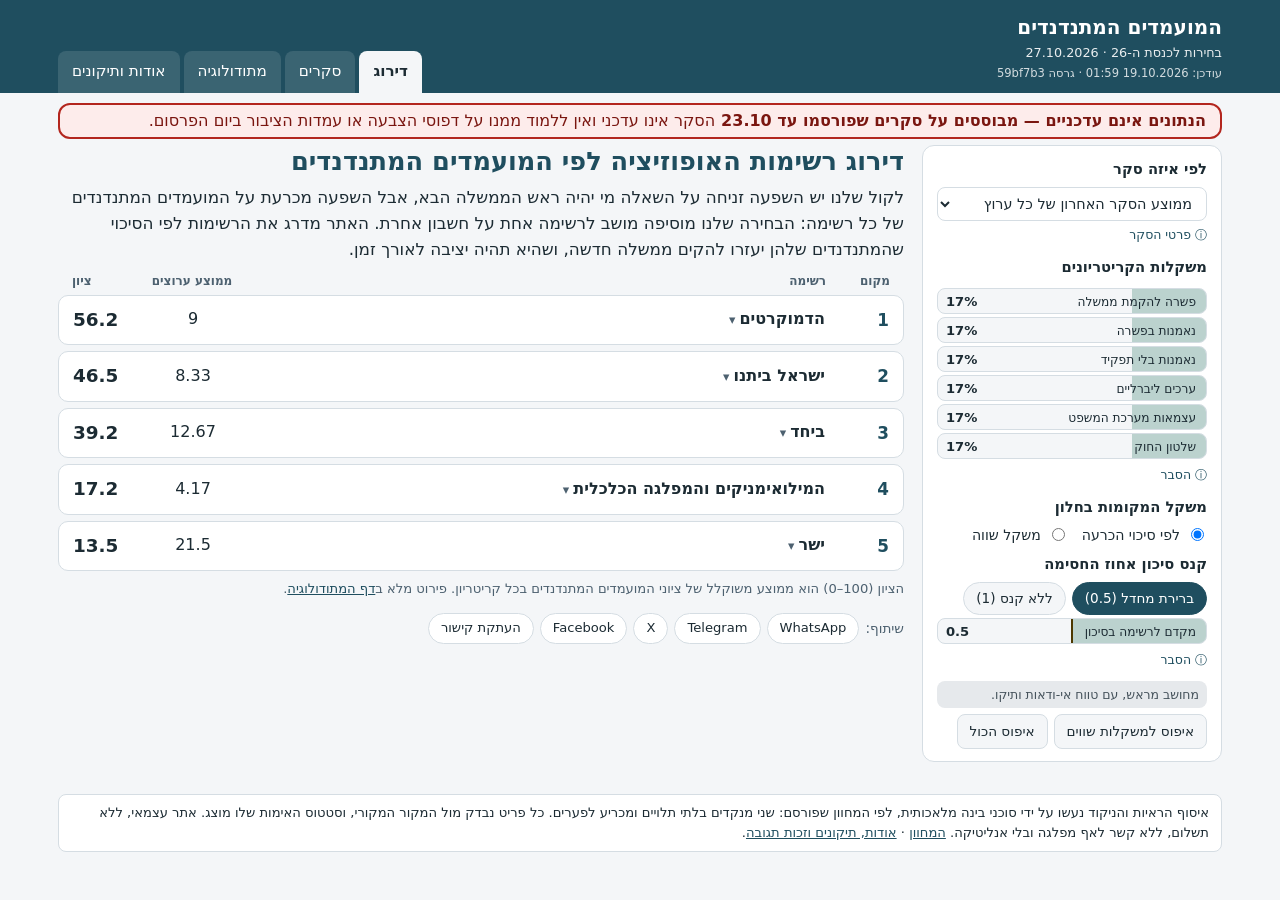
<file: index.html>
<!DOCTYPE html>
<html lang="he" dir="rtl">
<head>
<meta charset="UTF-8">
<meta name="viewport" content="width=device-width, initial-scale=1">
<title>המועמדים המתנדנדים</title>
<meta name="description" content="דירוג חמש רשימות האופוזיציה בבחירות לכנסת ה-26 לפי המועמדים המתנדנדים: המקומות ברשימה שהקול שלכם מכריע עליהם, ומה ידוע על המועמדים בהם.">
<link rel="canonical" href="https://candidate-calc.github.io/elections-2026/">
<meta property="og:type" content="website">
<meta property="og:locale" content="he_IL">
<meta property="og:site_name" content="המועמדים המתנדנדים">
<meta property="og:title" content="המועמדים המתנדנדים">
<meta property="og:description" content="דירוג חמש רשימות האופוזיציה בבחירות לכנסת ה-26 לפי המועמדים המתנדנדים: המקומות ברשימה שהקול שלכם מכריע עליהם, ומה ידוע על המועמדים בהם.">
<meta property="og:url" content="https://candidate-calc.github.io/elections-2026/">
<meta property="og:image" content="https://candidate-calc.github.io/elections-2026/og-image.png">
<meta property="og:image:width" content="1200">
<meta property="og:image:height" content="630">
<meta property="og:image:alt" content="המועמדים המתנדנדים">
<meta name="twitter:card" content="summary_large_image">
<meta name="twitter:image" content="https://candidate-calc.github.io/elections-2026/og-image.png">
<meta name="twitter:title" content="המועמדים המתנדנדים">
<meta name="twitter:description" content="דירוג חמש רשימות האופוזיציה בבחירות לכנסת ה-26 לפי המועמדים המתנדנדים: המקומות ברשימה שהקול שלכם מכריע עליהם, ומה ידוע על המועמדים בהם.">
<meta name="referrer" content="no-referrer">
<link rel="icon" href="favicon.svg" type="image/svg+xml">
<link rel="stylesheet" href="css/site.css?v=a60f6173b3">
</head>
<body data-page="app">
<a class="skip" href="#main">דילוג לתוכן</a>
<header class="site">
  <div class="inner">
    <a class="brand" href="index.html#/">המועמדים המתנדנדים<small>בחירות לכנסת ה-26 · 27.10.2026</small><small class="build">עודכן: 19.10.2026 01:59 · גרסה 59bf7b3</small></a>
    <nav class="main" aria-label="ניווט ראשי">
      <a href="index.html#/" data-nav="home">דירוג</a>
      <a href="index.html#/polls" data-nav="polls">סקרים</a>
      <a href="methodology.html" data-nav="methodology">מתודולוגיה</a>
      <a href="about.html" data-nav="about">אודות ותיקונים</a>
    </nav>
  </div>
</header>
<main id="main" tabindex="-1">
  <div class="banner demo" id="demo-banner" role="alert" hidden>
    <strong>נתוני הדגמה</strong>
    השמות, המספרים, הסקרים והראיות בעמוד הזה בדויים. הם אינם מתארים מועמדים, רשימות או סקרים אמיתיים, ונועדו רק לבדיקת האתר.
  </div>
  <div class="banner freeze" id="freeze-banner" role="status" hidden></div>

  <section id="intro">
    <h1>דירוג רשימות האופוזיציה לפי המועמדים המתנדנדים</h1>
    <p class="lead">לקול שלנו יש השפעה זניחה על השאלה מי יהיה ראש הממשלה הבא, אבל השפעה מכרעת על המועמדים המתנדנדים של כל רשימה: הבחירה שלנו מוסיפה מושב לרשימה אחת על חשבון אחרת. האתר מדרג את הרשימות לפי הסיכוי שהמתנדנדים שלהן יעזרו להקים ממשלה חדשה, ושהיא תהיה יציבה לאורך זמן.</p>
    <noscript>
      <p class="card">הדירוג, דפי הרשימות והמועמדים ודף הסקרים מחושבים בדפדפן ודורשים JavaScript. ההסבר על <a href="methodology.html">שיטת הניקוד</a> ודף <a href="about.html">האודות והתיקונים</a> זמינים גם בלי JavaScript.</p>
    </noscript>
  </section>

  <div id="app" aria-live="polite"></div>
  <p id="live" class="sr-only" aria-live="polite"></p>
</main>
<footer class="site">
  <p class="ai-note">איסוף הראיות והניקוד נעשו על ידי סוכני בינה מלאכותית, לפי המחוון שפורסם: שני מנקדים בלתי תלויים ומכריע לפערים. כל פריט נבדק מול המקור המקורי, וסטטוס האימות שלו מוצג. אתר עצמאי, ללא תשלום, ללא קשר לאף מפלגה ובלי אנליטיקה. <a href="methodology.html">המחוון</a> · <a href="about.html">אודות, תיקונים וזכות תגובה</a>.</p>
</footer>
<script src="js/config.js?v=a60f6173b3"></script>
<script src="data/site-data.js?v=a60f6173b3"></script>
<script src="js/score.js?v=a60f6173b3"></script>
<script src="js/app.js?v=a60f6173b3"></script>
</body>
</html>
</file>
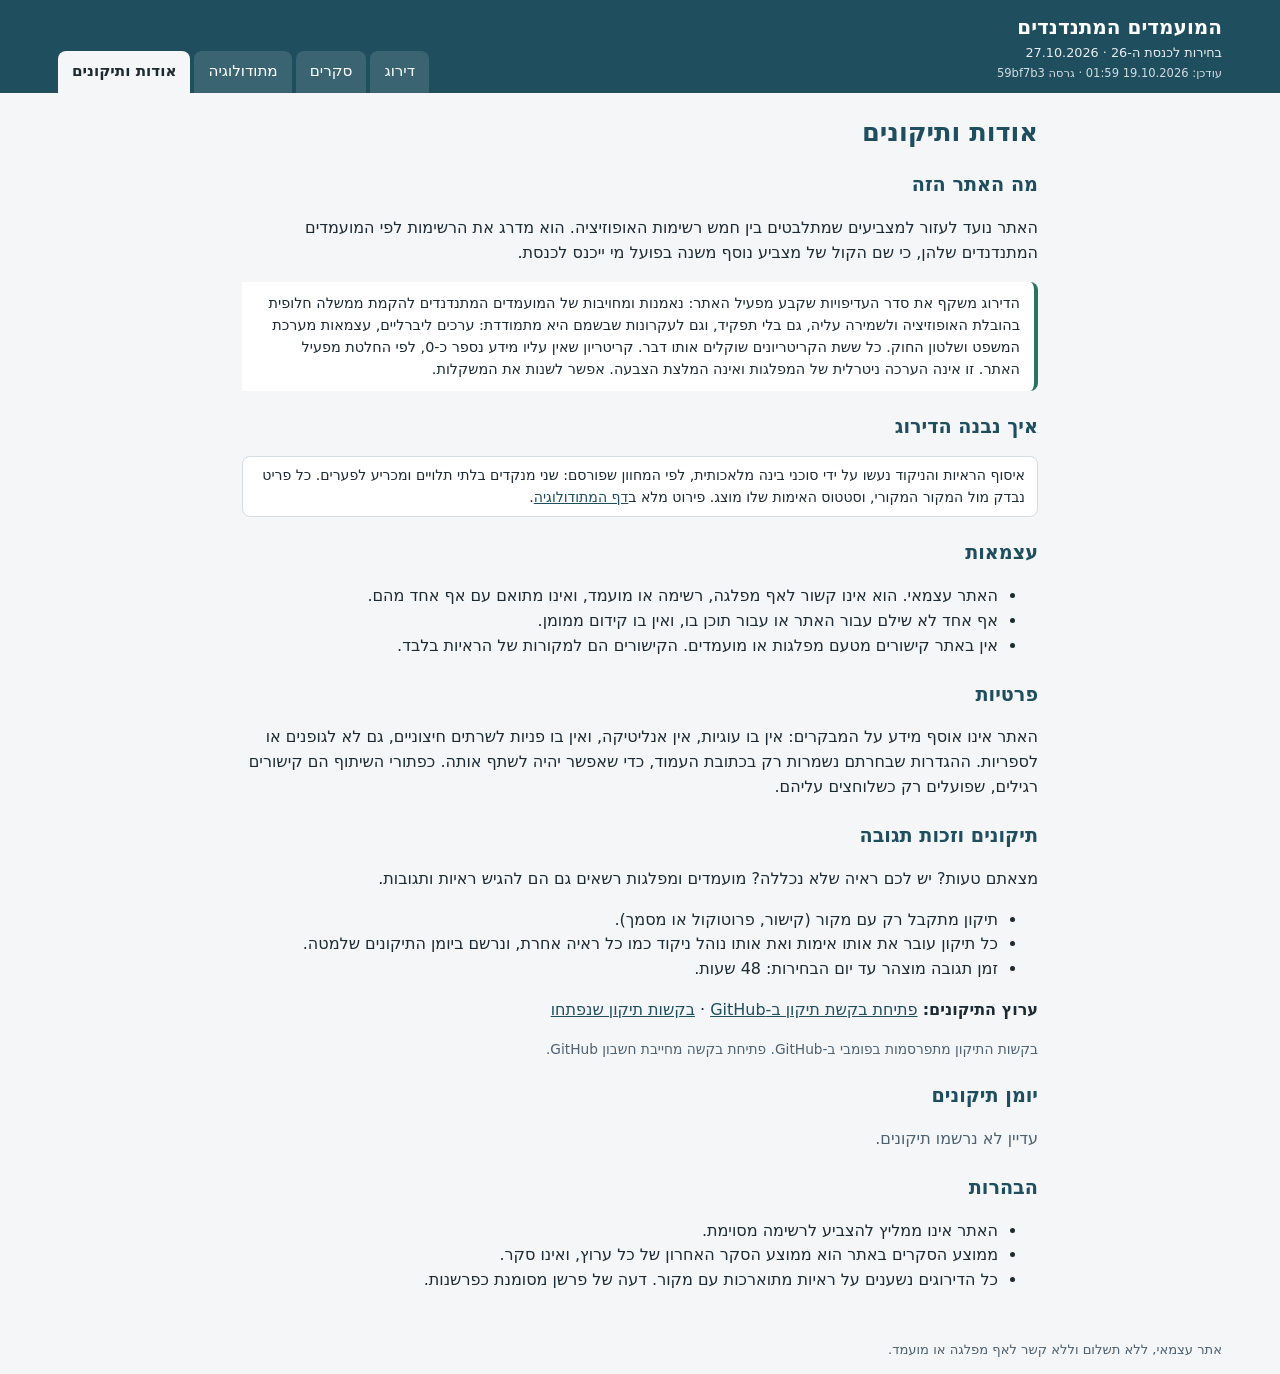
<file: about.html>
<!DOCTYPE html>
<html lang="he" dir="rtl">
<head>
<meta charset="UTF-8">
<meta name="viewport" content="width=device-width, initial-scale=1">
<title>אודות ותיקונים — המועמדים המתנדנדים</title>
<meta name="description" content="מי עומד מאחורי האתר, מה הוא משקף, פרטיות, ערוץ תיקונים וזכות תגובה, ויומן תיקונים מתוארך.">
<link rel="canonical" href="https://candidate-calc.github.io/elections-2026/about.html">
<meta property="og:type" content="website">
<meta property="og:locale" content="he_IL">
<meta property="og:site_name" content="המועמדים המתנדנדים">
<meta property="og:title" content="אודות ותיקונים — המועמדים המתנדנדים">
<meta property="og:description" content="אתר עצמאי, ללא תשלום וללא קשר לאף מפלגה. ערוץ תיקונים ויומן תיקונים מתוארך.">
<meta property="og:url" content="https://candidate-calc.github.io/elections-2026/about.html">
<meta property="og:image" content="https://candidate-calc.github.io/elections-2026/og-image.png">
<meta property="og:image:width" content="1200">
<meta property="og:image:height" content="630">
<meta property="og:image:alt" content="המועמדים המתנדנדים">
<meta name="twitter:card" content="summary_large_image">
<meta name="twitter:image" content="https://candidate-calc.github.io/elections-2026/og-image.png">
<meta name="twitter:title" content="אודות ותיקונים — המועמדים המתנדנדים">
<meta name="twitter:description" content="אתר עצמאי, ללא תשלום וללא קשר לאף מפלגה.">
<meta name="referrer" content="no-referrer">
<link rel="icon" href="favicon.svg" type="image/svg+xml">
<link rel="stylesheet" href="css/site.css?v=a60f6173b3">
</head>
<body data-page="about">
<a class="skip" href="#main">דילוג לתוכן</a>
<header class="site">
  <div class="inner">
    <a class="brand" href="index.html#/">המועמדים המתנדנדים<small>בחירות לכנסת ה-26 · 27.10.2026</small><small class="build">עודכן: 19.10.2026 01:59 · גרסה 59bf7b3</small></a>
    <nav class="main" aria-label="ניווט ראשי">
      <a href="index.html#/">דירוג</a>
      <a href="index.html#/polls">סקרים</a>
      <a href="methodology.html">מתודולוגיה</a>
      <a href="about.html" aria-current="page">אודות ותיקונים</a>
    </nav>
  </div>
</header>
<main id="main" tabindex="-1" class="prose">
  <div class="banner demo" id="demo-banner" role="alert" hidden>
    <strong>נתוני הדגמה</strong>
    יומן התיקונים בעמוד הזה בדוי ונועד רק לבדיקת האתר.
  </div>
  <h1>אודות ותיקונים</h1>

  <h2>מה האתר הזה</h2>
  <p>האתר נועד לעזור למצביעים שמתלבטים בין חמש רשימות האופוזיציה. הוא מדרג את הרשימות לפי המועמדים המתנדנדים שלהן, כי שם הקול של מצביע נוסף משנה בפועל מי ייכנס לכנסת.</p>
  <p class="declaration">הדירוג משקף את סדר העדיפויות שקבע מפעיל האתר: נאמנות ומחויבות של המועמדים המתנדנדים להקמת ממשלה חלופית בהובלת האופוזיציה ולשמירה עליה, גם בלי תפקיד, וגם לעקרונות שבשמם היא מתמודדת: ערכים ליברליים, עצמאות מערכת המשפט ושלטון החוק. כל ששת הקריטריונים שוקלים אותו דבר. קריטריון שאין עליו מידע נספר כ-0, לפי החלטת מפעיל האתר. זו אינה הערכה ניטרלית של המפלגות ואינה המלצת הצבעה. אפשר לשנות את המשקלות.</p>

  <h2>איך נבנה הדירוג</h2>
  <p class="ai-note">איסוף הראיות והניקוד נעשו על ידי סוכני בינה מלאכותית, לפי המחוון שפורסם: שני מנקדים בלתי תלויים ומכריע לפערים. כל פריט נבדק מול המקור המקורי, וסטטוס האימות שלו מוצג. פירוט מלא ב<a href="methodology.html">דף המתודולוגיה</a>.</p>

  <h2>עצמאות</h2>
  <ul>
    <li>האתר עצמאי. הוא אינו קשור לאף מפלגה, רשימה או מועמד, ואינו מתואם עם אף אחד מהם.</li>
    <li>אף אחד לא שילם עבור האתר או עבור תוכן בו, ואין בו קידום ממומן.</li>
    <li>אין באתר קישורים מטעם מפלגות או מועמדים. הקישורים הם למקורות של הראיות בלבד.</li>
  </ul>

  <h2>פרטיות</h2>
  <p>האתר אינו אוסף מידע על המבקרים: אין בו עוגיות, אין אנליטיקה, ואין בו פניות לשרתים חיצוניים, גם לא לגופנים או לספריות. ההגדרות שבחרתם נשמרות רק בכתובת העמוד, כדי שאפשר יהיה לשתף אותה. כפתורי השיתוף הם קישורים רגילים, שפועלים רק כשלוחצים עליהם.</p>

  <h2 id="corrections-h">תיקונים וזכות תגובה</h2>
  <p>מצאתם טעות? יש לכם ראיה שלא נכללה? מועמדים ומפלגות רשאים גם הם להגיש ראיות ותגובות.</p>
  <ul>
    <li>תיקון מתקבל רק עם מקור (קישור, פרוטוקול או מסמך).</li>
    <li>כל תיקון עובר את אותו אימות ואת אותו נוהל ניקוד כמו כל ראיה אחרת, ונרשם ביומן התיקונים שלמטה.</li>
    <li>זמן תגובה מוצהר עד יום הבחירות: 48 שעות.</li>
  </ul>
  <p><b>ערוץ התיקונים:</b> <a href="https://github.com/candidate-calc/elections-2026/issues/new?title=%D7%AA%D7%99%D7%A7%D7%95%D7%9F%3A%20&amp;body=%2A%2A%D7%9E%D7%94%20%D7%A6%D7%A8%D7%99%D7%9A%20%D7%9C%D7%AA%D7%A7%D7%9F%3F%2A%2A%0A%28%D7%A9%D7%9D%20%D7%94%D7%9E%D7%95%D7%A2%D7%9E%D7%93/%D7%AA%20%D7%90%D7%95%20%D7%94%D7%A8%D7%A9%D7%99%D7%9E%D7%94%2C%20%D7%95%D7%94%D7%A7%D7%A8%D7%99%D7%98%D7%A8%D7%99%D7%95%D7%9F%29%0A%0A%2A%2A%D7%9E%D7%94%20%D7%94%D7%AA%D7%99%D7%A7%D7%95%D7%9F%20%D7%94%D7%9E%D7%95%D7%A6%D7%A2%3F%2A%2A%0A%0A%2A%2A%D7%9E%D7%A7%D7%95%D7%A8%3A%2A%2A%0A%28%D7%A7%D7%99%D7%A9%D7%95%D7%A8%2C%20%D7%A4%D7%A8%D7%95%D7%98%D7%95%D7%A7%D7%95%D7%9C%20%D7%90%D7%95%20%D7%9E%D7%A1%D7%9E%D7%9A.%20%D7%AA%D7%99%D7%A7%D7%95%D7%9F%20%D7%9E%D7%AA%D7%A7%D7%91%D7%9C%20%D7%A8%D7%A7%20%D7%A2%D7%9D%20%D7%9E%D7%A7%D7%95%D7%A8.%29%0A%0A%2A%2A%D7%94%D7%90%D7%9D%20%D7%90%D7%AA/%D7%94%20%D7%94%D7%9E%D7%95%D7%A2%D7%9E%D7%93/%D7%AA%20%D7%90%D7%95%20%D7%A0%D7%A6%D7%99%D7%92/%D7%AA%20%D7%94%D7%A8%D7%A9%D7%99%D7%9E%D7%94%3F%2A%2A%20%D7%9B%D7%9F%20/%20%D7%9C%D7%90%0A" target="_blank" rel="noopener noreferrer">פתיחת בקשת תיקון ב-GitHub</a> · <a href="https://github.com/candidate-calc/elections-2026/issues" target="_blank" rel="noopener noreferrer">בקשות תיקון שנפתחו</a></p>
  <p class="small muted">בקשות התיקון מתפרסמות בפומבי ב-GitHub. פתיחת בקשה מחייבת חשבון GitHub.</p>

  <h2>יומן תיקונים</h2>
  <div id="corrections"><noscript><p>יומן התיקונים נטען מקובץ הנתונים ודורש JavaScript.</p></noscript></div>

  <h2>הבהרות</h2>
  <ul>
    <li>האתר אינו ממליץ להצביע לרשימה מסוימת.</li>
    <li>ממוצע הסקרים באתר הוא ממוצע הסקר האחרון של כל ערוץ, ואינו סקר.</li>
    <li>כל הדירוגים נשענים על ראיות מתוארכות עם מקור. דעה של פרשן מסומנת כפרשנות.</li>
  </ul>
  <p id="live" class="sr-only" aria-live="polite"></p>
</main>
<footer class="site">
  <p>אתר עצמאי, ללא תשלום וללא קשר לאף מפלגה או מועמד.</p>
</footer>
<script src="js/config.js?v=a60f6173b3"></script>
<script src="data/site-data.js?v=a60f6173b3"></script>
<script src="js/score.js?v=a60f6173b3"></script>
<script src="js/app.js?v=a60f6173b3"></script>
</body>
</html>
</file>
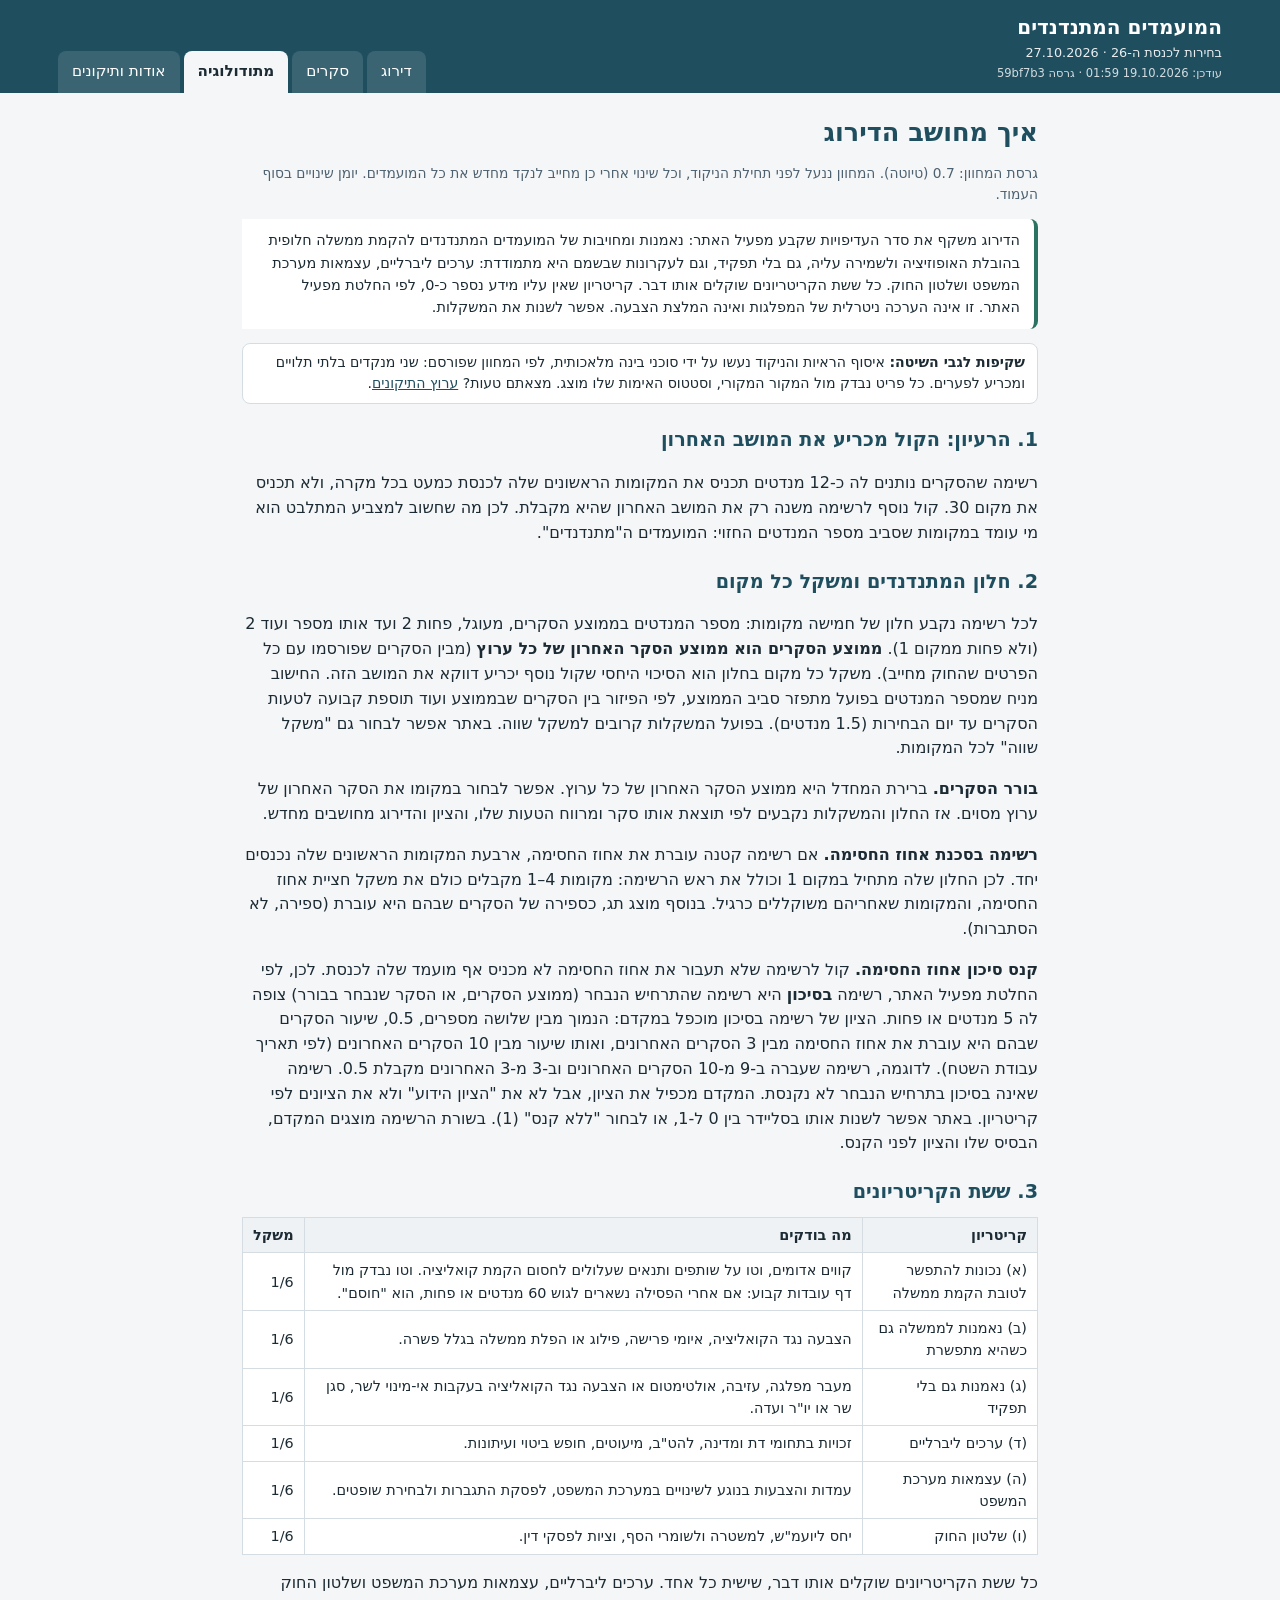
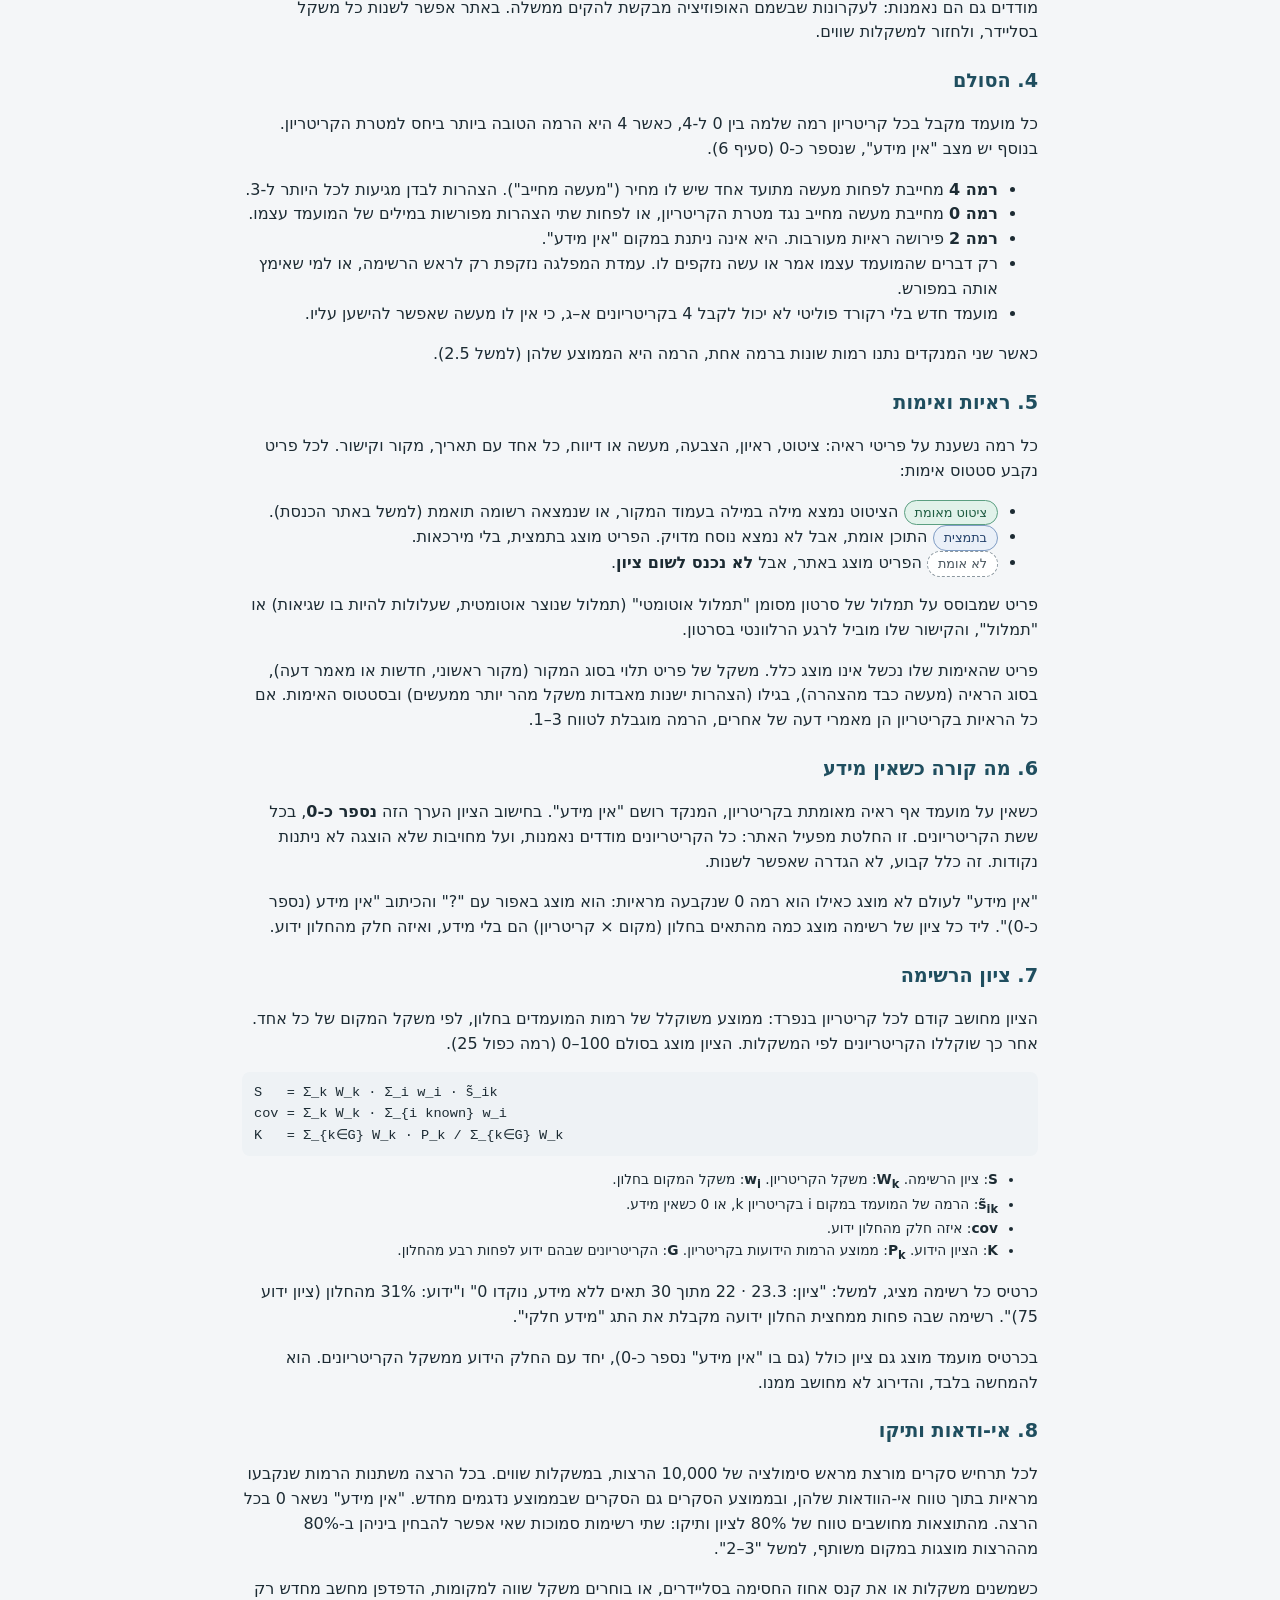
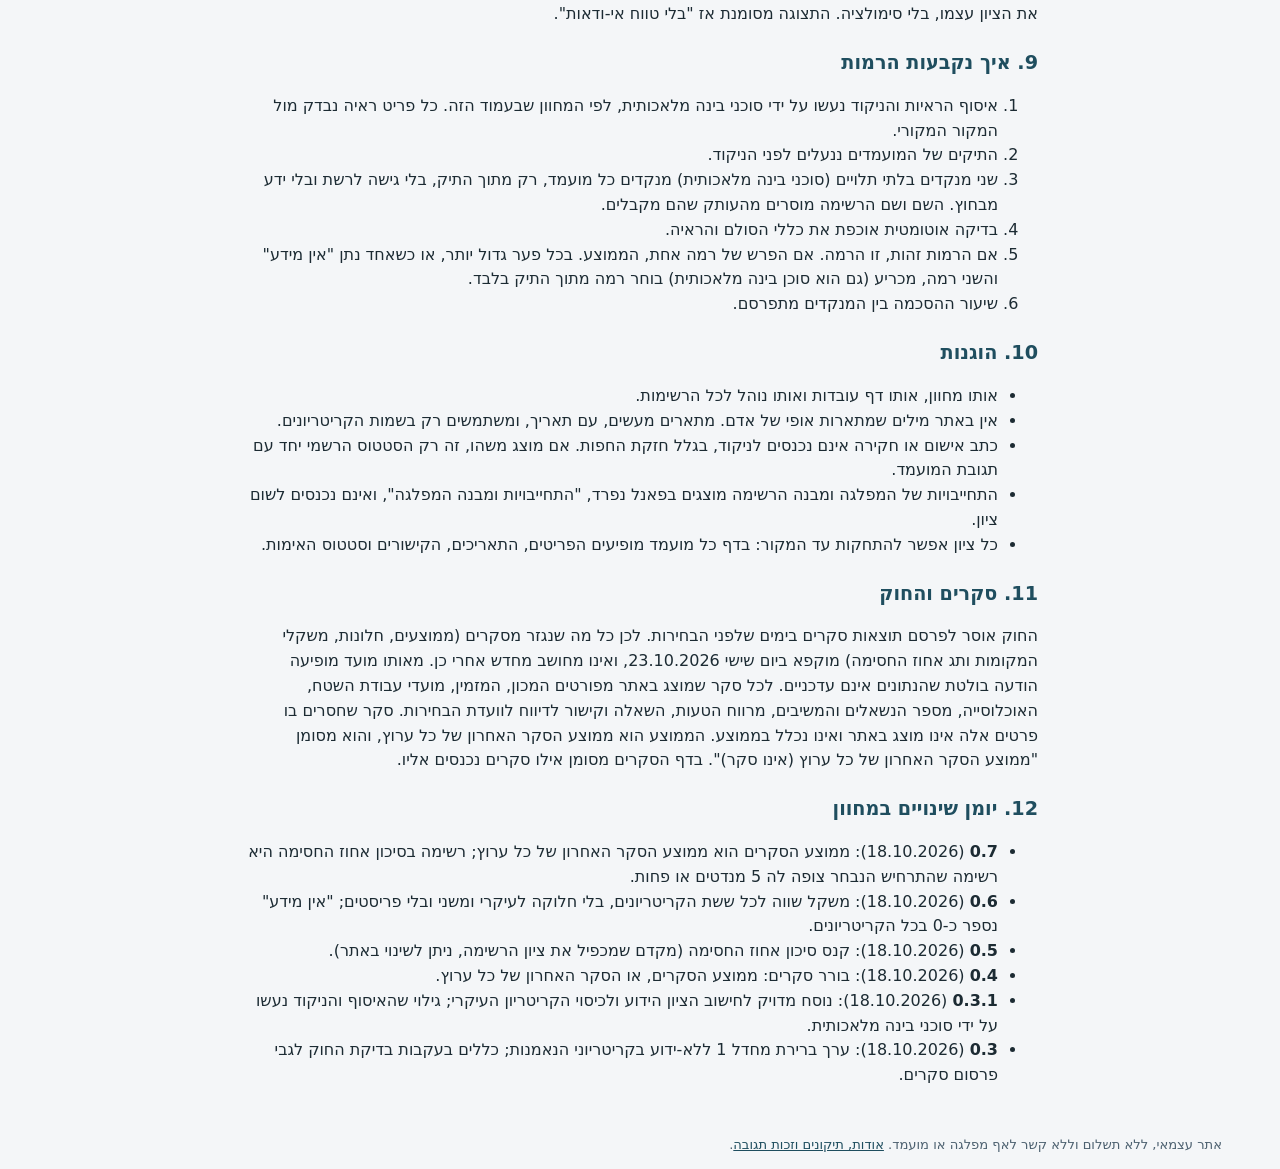
<file: methodology.html>
<!DOCTYPE html>
<html lang="he" dir="rtl">
<head>
<meta charset="UTF-8">
<meta name="viewport" content="width=device-width, initial-scale=1">
<title>מתודולוגיה — המועמדים המתנדנדים</title>
<meta name="description" content="איך מחושב הדירוג: חלון המתנדנדים, ששת הקריטריונים, כללי הראיה, טיפול בחוסר מידע, משקלות ואי-ודאות.">
<link rel="canonical" href="https://candidate-calc.github.io/elections-2026/methodology.html">
<meta property="og:type" content="article">
<meta property="og:locale" content="he_IL">
<meta property="og:site_name" content="המועמדים המתנדנדים">
<meta property="og:title" content="מתודולוגיה — המועמדים המתנדנדים">
<meta property="og:description" content="איך מחושב הדירוג: חלון המתנדנדים, ששת הקריטריונים, כללי הראיה, טיפול בחוסר מידע, משקלות ואי-ודאות.">
<meta property="og:url" content="https://candidate-calc.github.io/elections-2026/methodology.html">
<meta property="og:image" content="https://candidate-calc.github.io/elections-2026/og-image.png">
<meta property="og:image:width" content="1200">
<meta property="og:image:height" content="630">
<meta property="og:image:alt" content="המועמדים המתנדנדים">
<meta name="twitter:card" content="summary_large_image">
<meta name="twitter:image" content="https://candidate-calc.github.io/elections-2026/og-image.png">
<meta name="twitter:title" content="מתודולוגיה — המועמדים המתנדנדים">
<meta name="twitter:description" content="איך מחושב הדירוג של רשימות האופוזיציה לפי המועמדים המתנדנדים.">
<meta name="referrer" content="no-referrer">
<link rel="icon" href="favicon.svg" type="image/svg+xml">
<link rel="stylesheet" href="css/site.css?v=a60f6173b3">
</head>
<body data-page="static">
<a class="skip" href="#main">דילוג לתוכן</a>
<header class="site">
  <div class="inner">
    <a class="brand" href="index.html#/">המועמדים המתנדנדים<small>בחירות לכנסת ה-26 · 27.10.2026</small><small class="build">עודכן: 19.10.2026 01:59 · גרסה 59bf7b3</small></a>
    <nav class="main" aria-label="ניווט ראשי">
      <a href="index.html#/">דירוג</a>
      <a href="index.html#/polls">סקרים</a>
      <a href="methodology.html" aria-current="page">מתודולוגיה</a>
      <a href="about.html">אודות ותיקונים</a>
    </nav>
  </div>
</header>
<main id="main" tabindex="-1" class="prose">
  <h1>איך מחושב הדירוג</h1>
  <p class="muted small">גרסת המחוון: 0.7 (טיוטה). המחוון ננעל לפני תחילת הניקוד, וכל שינוי אחרי כן מחייב לנקד מחדש את כל המועמדים. יומן שינויים בסוף העמוד.</p>
  <p class="declaration">הדירוג משקף את סדר העדיפויות שקבע מפעיל האתר: נאמנות ומחויבות של המועמדים המתנדנדים להקמת ממשלה חלופית בהובלת האופוזיציה ולשמירה עליה, גם בלי תפקיד, וגם לעקרונות שבשמם היא מתמודדת: ערכים ליברליים, עצמאות מערכת המשפט ושלטון החוק. כל ששת הקריטריונים שוקלים אותו דבר. קריטריון שאין עליו מידע נספר כ-0, לפי החלטת מפעיל האתר. זו אינה הערכה ניטרלית של המפלגות ואינה המלצת הצבעה. אפשר לשנות את המשקלות.</p>

  <p class="ai-note"><b>שקיפות לגבי השיטה:</b> איסוף הראיות והניקוד נעשו על ידי סוכני בינה מלאכותית, לפי המחוון שפורסם: שני מנקדים בלתי תלויים ומכריע לפערים. כל פריט נבדק מול המקור המקורי, וסטטוס האימות שלו מוצג. מצאתם טעות? <a href="about.html#corrections-h">ערוץ התיקונים</a>.</p>

  <h2>1. הרעיון: הקול מכריע את המושב האחרון</h2>
  <p>רשימה שהסקרים נותנים לה כ-12 מנדטים תכניס את המקומות הראשונים שלה לכנסת כמעט בכל מקרה, ולא תכניס את מקום 30. קול נוסף לרשימה משנה רק את המושב האחרון שהיא מקבלת. לכן מה שחשוב למצביע המתלבט הוא מי עומד במקומות שסביב מספר המנדטים החזוי: המועמדים ה"מתנדנדים".</p>

  <h2>2. חלון המתנדנדים ומשקל כל מקום</h2>
  <p>לכל רשימה נקבע חלון של חמישה מקומות: מספר המנדטים בממוצע הסקרים, מעוגל, פחות 2 ועד אותו מספר ועוד 2 (ולא פחות ממקום 1). <b>ממוצע הסקרים הוא ממוצע הסקר האחרון של כל ערוץ</b> (מבין הסקרים שפורסמו עם כל הפרטים שהחוק מחייב). משקל כל מקום בחלון הוא הסיכוי היחסי שקול נוסף יכריע דווקא את המושב הזה. החישוב מניח שמספר המנדטים בפועל מתפזר סביב הממוצע, לפי הפיזור בין הסקרים שבממוצע ועוד תוספת קבועה לטעות הסקרים עד יום הבחירות (1.5 מנדטים). בפועל המשקלות קרובים למשקל שווה. באתר אפשר לבחור גם "משקל שווה" לכל המקומות.</p>
  <p><b>בורר הסקרים.</b> ברירת המחדל היא ממוצע הסקר האחרון של כל ערוץ. אפשר לבחור במקומו את הסקר האחרון של ערוץ מסוים. אז החלון והמשקלות נקבעים לפי תוצאת אותו סקר ומרווח הטעות שלו, והציון והדירוג מחושבים מחדש.</p>
  <p><b>רשימה בסכנת אחוז החסימה.</b> אם רשימה קטנה עוברת את אחוז החסימה, ארבעת המקומות הראשונים שלה נכנסים יחד. לכן החלון שלה מתחיל במקום 1 וכולל את ראש הרשימה: מקומות <span dir="ltr">1–4</span> מקבלים כולם את משקל חציית אחוז החסימה, והמקומות שאחריהם משוקללים כרגיל. בנוסף מוצג תג, כספירה של הסקרים שבהם היא עוברת (ספירה, לא הסתברות).</p>
  <p><b>קנס סיכון אחוז החסימה.</b> קול לרשימה שלא תעבור את אחוז החסימה לא מכניס אף מועמד שלה לכנסת. לכן, לפי החלטת מפעיל האתר, רשימה <b>בסיכון</b> היא רשימה שהתרחיש הנבחר (ממוצע הסקרים, או הסקר שנבחר בבורר) צופה לה 5 מנדטים או פחות. הציון של רשימה בסיכון מוכפל במקדם: הנמוך מבין שלושה מספרים, <span dir="ltr">0.5</span>, שיעור הסקרים שבהם היא עוברת את אחוז החסימה מבין 3 הסקרים האחרונים, ואותו שיעור מבין 10 הסקרים האחרונים (לפי תאריך עבודת השטח). לדוגמה, רשימה שעברה ב-9 מ-10 הסקרים האחרונים וב-3 מ-3 האחרונים מקבלת <span dir="ltr">0.5</span>. רשימה שאינה בסיכון בתרחיש הנבחר לא נקנסת. המקדם מכפיל את הציון, אבל לא את "הציון הידוע" ולא את הציונים לפי קריטריון. באתר אפשר לשנות אותו בסליידר בין 0 ל-1, או לבחור "ללא קנס" (1). בשורת הרשימה מוצגים המקדם, הבסיס שלו והציון לפני הקנס.</p>

  <h2>3. ששת הקריטריונים</h2>
  <table>
    <thead><tr><th scope="col">קריטריון</th><th scope="col">מה בודקים</th><th scope="col">משקל</th></tr></thead>
    <tbody>
      <tr><td>(א) נכונות להתפשר לטובת הקמת ממשלה</td><td>קווים אדומים, וטו על שותפים ותנאים שעלולים לחסום הקמת קואליציה. וטו נבדק מול דף עובדות קבוע: אם אחרי הפסילה נשארים לגוש 60 מנדטים או פחות, הוא "חוסם".</td><td>1/6</td></tr>
      <tr><td>(ב) נאמנות לממשלה גם כשהיא מתפשרת</td><td>הצבעה נגד הקואליציה, איומי פרישה, פילוג או הפלת ממשלה בגלל פשרה.</td><td>1/6</td></tr>
      <tr><td>(ג) נאמנות גם בלי תפקיד</td><td>מעבר מפלגה, עזיבה, אולטימטום או הצבעה נגד הקואליציה בעקבות אי-מינוי לשר, סגן שר או יו"ר ועדה.</td><td>1/6</td></tr>
      <tr><td>(ד) ערכים ליברליים</td><td>זכויות בתחומי דת ומדינה, להט"ב, מיעוטים, חופש ביטוי ועיתונות.</td><td>1/6</td></tr>
      <tr><td>(ה) עצמאות מערכת המשפט</td><td>עמדות והצבעות בנוגע לשינויים במערכת המשפט, לפסקת התגברות ולבחירת שופטים.</td><td>1/6</td></tr>
      <tr><td>(ו) שלטון החוק</td><td>יחס ליועמ"ש, למשטרה ולשומרי הסף, וציות לפסקי דין.</td><td>1/6</td></tr>
    </tbody>
  </table>
  <p>כל ששת הקריטריונים שוקלים אותו דבר, שישית כל אחד. ערכים ליברליים, עצמאות מערכת המשפט ושלטון החוק מודדים גם הם נאמנות: לעקרונות שבשמם האופוזיציה מבקשת להקים ממשלה. באתר אפשר לשנות כל משקל בסליידר, ולחזור למשקלות שווים.</p>

  <h2>4. הסולם</h2>
  <p>כל מועמד מקבל בכל קריטריון רמה שלמה בין 0 ל-4, כאשר 4 היא הרמה הטובה ביותר ביחס למטרת הקריטריון. בנוסף יש מצב "אין מידע", שנספר כ-0 (סעיף 6).</p>
  <ul>
    <li><b>רמה 4</b> מחייבת לפחות מעשה מתועד אחד שיש לו מחיר ("מעשה מחייב"). הצהרות לבדן מגיעות לכל היותר ל-3.</li>
    <li><b>רמה 0</b> מחייבת מעשה מחייב נגד מטרת הקריטריון, או לפחות שתי הצהרות מפורשות במילים של המועמד עצמו.</li>
    <li><b>רמה 2</b> פירושה ראיות מעורבות. היא אינה ניתנת במקום "אין מידע".</li>
    <li>רק דברים שהמועמד עצמו אמר או עשה נזקפים לו. עמדת המפלגה נזקפת רק לראש הרשימה, או למי שאימץ אותה במפורש.</li>
    <li>מועמד חדש בלי רקורד פוליטי לא יכול לקבל 4 בקריטריונים א–ג, כי אין לו מעשה שאפשר להישען עליו.</li>
  </ul>
  <p>כאשר שני המנקדים נתנו רמות שונות ברמה אחת, הרמה היא הממוצע שלהן (למשל 2.5).</p>

  <h2>5. ראיות ואימות</h2>
  <p>כל רמה נשענת על פריטי ראיה: ציטוט, ראיון, הצבעה, מעשה או דיווח, כל אחד עם תאריך, מקור וקישור. לכל פריט נקבע סטטוס אימות:</p>
  <ul>
    <li><span class="badge v-ok">ציטוט מאומת</span> הציטוט נמצא מילה במילה בעמוד המקור, או שנמצאה רשומה תואמת (למשל באתר הכנסת).</li>
    <li><span class="badge v-para">בתמצית</span> התוכן אומת, אבל לא נמצא נוסח מדויק. הפריט מוצג בתמצית, בלי מירכאות.</li>
    <li><span class="badge v-un">לא אומת</span> הפריט מוצג באתר, אבל <b>לא נכנס לשום ציון</b>.</li>
  </ul>
  <p>פריט שמבוסס על תמלול של סרטון מסומן "תמלול אוטומטי" (תמלול שנוצר אוטומטית, שעלולות להיות בו שגיאות) או "תמלול", והקישור שלו מוביל לרגע הרלוונטי בסרטון.</p>
  <p>פריט שהאימות שלו נכשל אינו מוצג כלל. משקל של פריט תלוי בסוג המקור (מקור ראשוני, חדשות או מאמר דעה), בסוג הראיה (מעשה כבד מהצהרה), בגילו (הצהרות ישנות מאבדות משקל מהר יותר ממעשים) ובסטטוס האימות. אם כל הראיות בקריטריון הן מאמרי דעה של אחרים, הרמה מוגבלת לטווח <span dir="ltr">1–3</span>.</p>

  <h2>6. מה קורה כשאין מידע</h2>
  <p>כשאין על מועמד אף ראיה מאומתת בקריטריון, המנקד רושם "אין מידע". בחישוב הציון הערך הזה <b>נספר כ-0</b>, בכל ששת הקריטריונים. זו החלטת מפעיל האתר: כל הקריטריונים מודדים נאמנות, ועל מחויבות שלא הוצגה לא ניתנות נקודות. זה כלל קבוע, לא הגדרה שאפשר לשנות.</p>
  <p>"אין מידע" לעולם לא מוצג כאילו הוא רמה 0 שנקבעה מראיות: הוא מוצג באפור עם "?" והכיתוב "אין מידע (נספר כ-0)". ליד כל ציון של רשימה מוצג כמה מהתאים בחלון (מקום × קריטריון) הם בלי מידע, ואיזה חלק מהחלון ידוע.</p>

  <h2>7. ציון הרשימה</h2>
  <p>הציון מחושב קודם לכל קריטריון בנפרד: ממוצע משוקלל של רמות המועמדים בחלון, לפי משקל המקום של כל אחד. אחר כך שוקללו הקריטריונים לפי המשקלות. הציון מוצג בסולם <span dir="ltr">0–100</span> (רמה כפול 25).</p>
<pre dir="ltr">S   = Σ_k W_k · Σ_i w_i · s̃_ik
cov = Σ_k W_k · Σ_{i known} w_i
K   = Σ_{k∈G} W_k · P_k / Σ_{k∈G} W_k</pre>
  <ul class="small">
    <li><b>S</b>: ציון הרשימה. <b>W<sub>k</sub></b>: משקל הקריטריון. <b>w<sub>i</sub></b>: משקל המקום בחלון.</li>
    <li><b>s̃<sub>ik</sub></b>: הרמה של המועמד במקום i בקריטריון k, או 0 כשאין מידע.</li>
    <li><b>cov</b>: איזה חלק מהחלון ידוע.</li>
    <li><b>K</b>: הציון הידוע. <b>P<sub>k</sub></b>: ממוצע הרמות הידועות בקריטריון. <b>G</b>: הקריטריונים שבהם ידוע לפחות רבע מהחלון.</li>
  </ul>
  <p>כרטיס כל רשימה מציג, למשל: "ציון: 23.3 · 22 מתוך 30 תאים ללא מידע, נוקדו 0" ו"ידוע: 31% מהחלון (ציון ידוע 75)". רשימה שבה פחות ממחצית החלון ידועה מקבלת את התג "מידע חלקי".</p>
  <p>בכרטיס מועמד מוצג גם ציון כולל (גם בו "אין מידע" נספר כ-0), יחד עם החלק הידוע ממשקל הקריטריונים. הוא להמחשה בלבד, והדירוג לא מחושב ממנו.</p>

  <h2>8. אי-ודאות ותיקו</h2>
  <p>לכל תרחיש סקרים מורצת מראש סימולציה של 10,000 הרצות, במשקלות שווים. בכל הרצה משתנות הרמות שנקבעו מראיות בתוך טווח אי-הוודאות שלהן, ובממוצע הסקרים גם הסקרים שבממוצע נדגמים מחדש. "אין מידע" נשאר 0 בכל הרצה. מהתוצאות מחושבים טווח של 80% לציון ותיקו: שתי רשימות סמוכות שאי אפשר להבחין ביניהן ב-80% מההרצות מוצגות במקום משותף, למשל "<span dir="ltr">2–3</span>".</p>
  <p>כשמשנים משקלות או את קנס אחוז החסימה בסליידרים, או בוחרים משקל שווה למקומות, הדפדפן מחשב מחדש רק את הציון עצמו, בלי סימולציה. התצוגה מסומנת אז "בלי טווח אי-ודאות".</p>

  <h2>9. איך נקבעות הרמות</h2>
  <ol>
    <li>איסוף הראיות והניקוד נעשו על ידי סוכני בינה מלאכותית, לפי המחוון שבעמוד הזה. כל פריט ראיה נבדק מול המקור המקורי.</li>
    <li>התיקים של המועמדים ננעלים לפני הניקוד.</li>
    <li>שני מנקדים בלתי תלויים (סוכני בינה מלאכותית) מנקדים כל מועמד, רק מתוך התיק, בלי גישה לרשת ובלי ידע מבחוץ. השם ושם הרשימה מוסרים מהעותק שהם מקבלים.</li>
    <li>בדיקה אוטומטית אוכפת את כללי הסולם והראיה.</li>
    <li>אם הרמות זהות, זו הרמה. אם הפרש של רמה אחת, הממוצע. בכל פער גדול יותר, או כשאחד נתן "אין מידע" והשני רמה, מכריע (גם הוא סוכן בינה מלאכותית) בוחר רמה מתוך התיק בלבד.</li>
    <li>שיעור ההסכמה בין המנקדים מתפרסם.</li>
  </ol>

  <h2>10. הוגנות</h2>
  <ul>
    <li>אותו מחוון, אותו דף עובדות ואותו נוהל לכל הרשימות.</li>
    <li>אין באתר מילים שמתארות אופי של אדם. מתארים מעשים, עם תאריך, ומשתמשים רק בשמות הקריטריונים.</li>
    <li>כתב אישום או חקירה אינם נכנסים לניקוד, בגלל חזקת החפות. אם מוצג משהו, זה רק הסטטוס הרשמי יחד עם תגובת המועמד.</li>
    <li>התחייבויות של המפלגה ומבנה הרשימה מוצגים בפאנל נפרד, "התחייבויות ומבנה המפלגה", ואינם נכנסים לשום ציון.</li>
    <li>כל ציון אפשר להתחקות עד המקור: בדף כל מועמד מופיעים הפריטים, התאריכים, הקישורים וסטטוס האימות.</li>
  </ul>

  <h2>11. סקרים והחוק</h2>
  <p>החוק אוסר לפרסם תוצאות סקרים בימים שלפני הבחירות. לכן כל מה שנגזר מסקרים (ממוצעים, חלונות, משקלי המקומות ותג אחוז החסימה) מוקפא ביום שישי 23.10.2026, ואינו מחושב מחדש אחרי כן. מאותו מועד מופיעה הודעה בולטת שהנתונים אינם עדכניים. לכל סקר שמוצג באתר מפורטים המכון, המזמין, מועדי עבודת השטח, האוכלוסייה, מספר הנשאלים והמשיבים, מרווח הטעות, השאלה וקישור לדיווח לוועדת הבחירות. סקר שחסרים בו פרטים אלה אינו מוצג באתר ואינו נכלל בממוצע. הממוצע הוא ממוצע הסקר האחרון של כל ערוץ, והוא מסומן "ממוצע הסקר האחרון של כל ערוץ (אינו סקר)". בדף הסקרים מסומן אילו סקרים נכנסים אליו.</p>

  <h2>12. יומן שינויים במחוון</h2>
  <ul>
    <li><b>0.7</b> (18.10.2026): ממוצע הסקרים הוא ממוצע הסקר האחרון של כל ערוץ; רשימה בסיכון אחוז החסימה היא רשימה שהתרחיש הנבחר צופה לה 5 מנדטים או פחות.</li>
    <li><b>0.6</b> (18.10.2026): משקל שווה לכל ששת הקריטריונים, בלי חלוקה לעיקרי ומשני ובלי פריסטים; "אין מידע" נספר כ-0 בכל הקריטריונים.</li>
    <li><b>0.5</b> (18.10.2026): קנס סיכון אחוז החסימה (מקדם שמכפיל את ציון הרשימה, ניתן לשינוי באתר).</li>
    <li><b>0.4</b> (18.10.2026): בורר סקרים: ממוצע הסקרים, או הסקר האחרון של כל ערוץ.</li>
    <li><b>0.3.1</b> (18.10.2026): נוסח מדויק לחישוב הציון הידוע ולכיסוי הקריטריון העיקרי; גילוי שהאיסוף והניקוד נעשו על ידי סוכני בינה מלאכותית.</li>
    <li><b>0.3</b> (18.10.2026): ערך ברירת מחדל 1 ללא-ידוע בקריטריוני הנאמנות; כללים בעקבות בדיקת החוק לגבי פרסום סקרים.</li>
  </ul>
</main>
<footer class="site">
  <p>אתר עצמאי, ללא תשלום וללא קשר לאף מפלגה או מועמד. <a href="about.html">אודות, תיקונים וזכות תגובה</a>.</p>
</footer>
</body>
</html>
</file>
<file: css/site.css>
:root{
  --bg:#f4f6f8; --card:#ffffff; --ink:#1c2b33; --muted:#4d6170; --line:#d5dde3;
  --accent:#1f4e5f; --accent2:#2a7363; --known:#2a7363; --known-soft:#d5ebe5;
  --unk:#8b979f; --unk-soft:#e6e9ec; --unk-ink:#45525b;
  --warn-bg:#fff4cc; --warn-line:#a87a00; --warn-ink:#4d3800;
  --freeze-bg:#fdeceb; --freeze-line:#b3261e; --freeze-ink:#7a1610;
  --party-bg:#faf6ea; --party-line:#9c7f37;
  --focus:#c25e00;
  --font:system-ui,-apple-system,"Segoe UI","Noto Sans Hebrew","Arial Hebrew",Arial,sans-serif;
}
*{box-sizing:border-box}
html{-webkit-text-size-adjust:100%;text-size-adjust:100%}
body{margin:0;font-family:var(--font);background:var(--bg);color:var(--ink);line-height:1.55;font-size:16px}
a{color:var(--accent)}
a:hover{color:var(--accent2)}
:focus-visible{outline:3px solid var(--focus);outline-offset:2px}
[tabindex="-1"]:focus{outline:none}
.skip{position:absolute;inset-inline-start:8px;top:-60px;background:#fff;color:var(--ink);padding:8px 12px;border-radius:6px;z-index:100}
.skip:focus{top:8px}
.sr-only{position:absolute;width:1px;height:1px;padding:0;margin:-1px;overflow:hidden;clip:rect(0,0,0,0);white-space:nowrap;border:0}

header.site{background:var(--accent);color:#fff}
header.site .inner{max-width:1200px;margin:0 auto;padding:12px 18px 0;display:flex;flex-wrap:wrap;align-items:flex-end;gap:6px 18px}
header.site .brand{color:#fff;text-decoration:none;font-weight:700;font-size:1.25rem;padding-bottom:10px}
header.site .brand small{display:block;font-weight:400;font-size:.8rem;opacity:.9}
nav.main{display:flex;gap:4px;flex-wrap:wrap;margin-inline-start:auto}
nav.main a{color:#fff;text-decoration:none;padding:9px 14px;border-radius:8px 8px 0 0;background:rgba(255,255,255,.12);font-size:.95rem}
nav.main a[aria-current="page"]{background:var(--bg);color:var(--ink);font-weight:600}
nav.main a:hover{background:rgba(255,255,255,.22)}
nav.main a[aria-current="page"]:hover{background:var(--bg)}

main{max-width:1200px;margin:0 auto;padding:18px}
footer.site{max-width:1200px;margin:10px auto 30px;padding:0 18px;font-size:.82rem;color:var(--muted)}

.banner{border-radius:12px;padding:14px 18px;margin:0 0 14px;border:2px solid}
.banner strong{display:block;font-size:1.25rem}
.banner.demo{background:var(--warn-bg);border-color:var(--warn-line);color:var(--warn-ink);
  background-image:repeating-linear-gradient(-45deg,rgba(168,122,0,.07) 0 12px,transparent 12px 24px)}
.banner.demo strong{font-size:1.6rem;letter-spacing:.02em}
.banner.freeze{background:var(--freeze-bg);border-color:var(--freeze-line);color:var(--freeze-ink)}
.banner[hidden]{display:none}

.card{background:var(--card);border:1px solid var(--line);border-radius:12px;padding:16px;margin-bottom:14px}
h1{font-size:1.6rem;margin:.2em 0 .4em;color:var(--accent);line-height:1.3}
h2{font-size:1.2rem;margin:1.1em 0 .5em;color:var(--accent)}
h3{font-size:1.05rem;margin:.6em 0 .4em}
.lead{font-size:1.05rem;max-width:62em}
.muted{color:var(--muted)}
.small{font-size:.86rem}
.declaration{border-inline-start:4px solid var(--accent2);background:#fff;padding:10px 14px;border-radius:0 8px 8px 0;font-size:.9rem;margin:12px 0}

.layout{display:grid;grid-template-columns:minmax(0,1fr) 330px;gap:18px;align-items:start}
.layout > aside{position:sticky;top:12px}
#controls-wrap > summary{display:none}

.controls h2{margin-top:0;font-size:1.05rem}
.controls fieldset{border:0;padding:0;margin:0 0 14px}
.controls legend{font-weight:600;font-size:.92rem;margin-bottom:6px;padding:0}
.seg{display:flex;flex-wrap:wrap;gap:6px}
.seg button{font:inherit;font-size:.85rem;border:1px solid var(--line);background:var(--bg);color:var(--ink);border-radius:999px;padding:5px 12px;cursor:pointer}
.seg button[aria-pressed="true"]{background:var(--accent);border-color:var(--accent);color:#fff}
.seg button:hover{border-color:var(--accent)}
.slider{position:relative;height:32px;border:1px solid var(--line);border-radius:8px;overflow:hidden;margin:5px 0;background:var(--bg)}
.slider:focus-within{outline:3px solid var(--focus);outline-offset:1px}
.slider .fill{position:absolute;top:0;bottom:0;right:0;background:rgba(42,115,99,.28);pointer-events:none}
.slider .lbl{position:absolute;right:10px;top:0;line-height:32px;font-size:.82rem;pointer-events:none;white-space:nowrap;overflow:hidden;text-overflow:ellipsis;max-width:calc(100% - 60px)}
.slider .val{position:absolute;left:8px;top:0;line-height:32px;font-size:.82rem;font-weight:700;pointer-events:none}
.slider input[type=range]{position:absolute;inset:0;width:100%;height:100%;opacity:0;cursor:ew-resize;margin:0}
.explain{font-size:.8rem;color:var(--muted);margin:4px 0 8px}
.radio-row{display:flex;flex-direction:column;gap:4px;font-size:.88rem}
.radio-row label{display:flex;gap:6px;align-items:flex-start;cursor:pointer}
.btn{font:inherit;font-size:.85rem;border:1px solid var(--line);background:var(--bg);color:var(--ink);border-radius:8px;padding:6px 12px;cursor:pointer}
.btn:hover{background:var(--line)}
.mode-note{font-size:.82rem;padding:6px 10px;border-radius:8px;background:var(--unk-soft);color:var(--unk-ink);margin:8px 0}

.rank-list{list-style:none;margin:0;padding:0}
.pcard{display:grid;grid-template-columns:70px minmax(0,1fr);gap:4px 16px;background:var(--card);border:1px solid var(--line);border-radius:12px;padding:14px 16px;margin-bottom:12px}
.pcard .place{grid-row:span 2;text-align:center;align-self:start}
.pcard .place b{display:block;font-size:1.7rem;color:var(--accent);line-height:1.1}
.pcard .place span{font-size:.75rem;color:var(--muted)}
.pcard h2{margin:0;font-size:1.25rem}
.pcard h2 a{text-decoration:none}
.pcard h2 a:hover{text-decoration:underline}
.pcard .win{font-size:.85rem;color:var(--muted)}
.scoreline{display:flex;flex-wrap:wrap;align-items:baseline;gap:4px 14px;margin:6px 0 2px}
.scoreline .big{font-size:2rem;font-weight:700;color:var(--ink);line-height:1}
.scoreline .big small{font-size:.85rem;font-weight:400;color:var(--muted)}
.split{font-size:.9rem}
.split .def{color:var(--unk-ink)}
.badges{display:flex;flex-wrap:wrap;gap:6px;margin-top:8px}
.badge{display:inline-flex;align-items:center;gap:4px;font-size:.8rem;border-radius:999px;padding:2px 10px;border:1px solid var(--line);background:var(--bg)}
.badge.partial{background:var(--unk-soft);border-color:var(--unk);color:var(--unk-ink)}
.badge.threshold{background:var(--warn-bg);border-color:var(--warn-line);color:var(--warn-ink);font-weight:600}
.badge.tie{background:#e8f0f3;border-color:#9bb6c0;color:var(--accent)}
.badge.newc{background:#eef1fb;border-color:#9aa6d6;color:#2c3a78}
.badge.v-ok{background:#e1f2ea;border-color:#5b9f81;color:#1d5a40}
.badge.v-para{background:#eaf0f8;border-color:#7f9cc4;color:#24426b}
.badge.v-un{background:#fff;border:1px dashed var(--unk);color:var(--unk-ink)}
.badge.notcounted{background:var(--unk-soft);border-color:var(--unk);color:var(--unk-ink)}
.badge.sa{background:#f3e9f6;border-color:#a37cb2;color:#55306a}

.covbar{display:flex;height:14px;border-radius:7px;overflow:hidden;background:var(--unk-soft);border:1px solid var(--line);margin:6px 0 2px;max-width:420px}
.covbar .k{background:var(--known)}
.covbar .u{background:repeating-linear-gradient(-45deg,var(--unk-soft) 0 5px,#d2d7db 5px 10px);display:flex;align-items:center;justify-content:center;font-size:10px;font-weight:700;color:var(--unk-ink)}
.legend{display:flex;flex-wrap:wrap;gap:4px 14px;font-size:.78rem;color:var(--muted)}
.legend i{display:inline-block;width:12px;height:10px;border-radius:2px;vertical-align:middle;margin-inline-end:4px}
.legend .k{background:var(--known)}
.legend .u{background:repeating-linear-gradient(-45deg,var(--unk-soft) 0 3px,#bfc6cb 3px 6px);border:1px solid var(--unk)}

.band{position:relative;height:22px;max-width:420px;margin:6px 0 0;border-bottom:1px solid var(--line)}
.band .rng{position:absolute;top:6px;height:10px;background:rgba(31,78,95,.22);border-radius:5px}
.band .pt{position:absolute;top:2px;width:4px;height:18px;margin-right:-2px;background:var(--accent);border-radius:2px}
.band .tick{position:absolute;bottom:-16px;font-size:.68rem;color:var(--muted);transform:translateX(50%)}
.band-wrap{margin-bottom:16px}

.wbars{list-style:none;padding:0;margin:0}
.wbars li{display:grid;grid-template-columns:230px minmax(0,1fr) 52px;gap:10px;align-items:center;margin:5px 0;font-size:.88rem}
.wbars .bar{height:16px;background:var(--bg);border:1px solid var(--line);border-radius:4px;overflow:hidden}
.wbars .bar span{display:block;height:100%;background:var(--accent)}
.wbars .bar.unk span{background:repeating-linear-gradient(-45deg,#aab3b9 0 4px,#c9cfd3 4px 8px)}
.wbars .num{text-align:left;font-variant-numeric:tabular-nums}

.crit-table{width:100%;border-collapse:collapse;font-size:.88rem}
.crit-table th,.crit-table td{padding:6px 8px;border-bottom:1px solid var(--line);text-align:right}
.crit-table th{font-weight:600;color:var(--muted);font-size:.8rem}
.crit-table td.n{font-variant-numeric:tabular-nums}

.cgrid{display:grid;grid-template-columns:repeat(auto-fill,minmax(300px,1fr));gap:12px}
.ccard{background:var(--card);border:1px solid var(--line);border-radius:12px;padding:12px 14px}
.ccard h3{margin:0 0 2px;font-size:1.02rem}
.ccard .pos{font-size:.8rem;color:var(--muted)}
.crow{display:grid;grid-template-columns:minmax(0,1fr) auto;gap:6px;align-items:center;padding:4px 0;border-bottom:1px dashed var(--line);font-size:.84rem}
.crow:last-of-type{border-bottom:0}
.crow .cname{overflow:hidden;text-overflow:ellipsis}
.lv{display:inline-flex;align-items:center;gap:6px;white-space:nowrap}
.meter{display:inline-flex;gap:2px}
.meter i{display:block;width:13px;height:13px;border-radius:3px;border:1.5px solid var(--known);background:#fff}
.meter i.f{background:var(--known)}
.meter i.h{background:linear-gradient(to left,var(--known) 50%,#fff 50%)}
.meter.unk i{border:1.5px dashed var(--unk);background:var(--unk-soft);position:relative}
.meter.unk i:nth-child(2)::after{content:"?";position:absolute;inset:-3px 0 0 0;font-size:11px;font-weight:700;color:var(--unk-ink);text-align:center;font-style:normal}
.lv .t{font-size:.8rem;font-variant-numeric:tabular-nums}
.lv.unk .t{color:var(--unk-ink)}
.conf{display:inline-block;width:10px;height:10px;border-radius:50%;border:1.5px solid var(--accent)}
.conf.high{background:var(--accent)}
.conf.medium{background:linear-gradient(to right,var(--accent) 50%,transparent 50%)}
.conf.low{background:transparent}
.composite{margin-top:8px;font-size:.86rem}

.party-layer{background:var(--party-bg);border:2px dashed var(--party-line);border-radius:12px;padding:14px 16px;margin:18px 0}
.party-layer h2{margin-top:0;color:#5f4a12}
.party-layer .tag{display:inline-block;font-size:.78rem;background:#fff;border:1px solid var(--party-line);border-radius:6px;padding:1px 8px;color:#5f4a12;margin-bottom:6px}

.ev-list{list-style:none;padding:0;margin:8px 0 0}
.ev{border:1px solid var(--line);border-radius:10px;padding:10px 12px;margin-bottom:8px;background:#fff}
.ev.uncounted{background:#fafbfb;border-style:dashed}
.ev .head{display:flex;flex-wrap:wrap;gap:4px 10px;align-items:center;font-size:.8rem;color:var(--muted);margin-bottom:4px}
.ev q,.ev blockquote{display:block;margin:6px 0;padding:4px 12px;border-inline-start:3px solid var(--accent2);font-style:normal;quotes:'"' '"'}
.ev q::before{content:open-quote}
.ev q::after{content:close-quote}
.ev .note{font-size:.8rem;color:var(--muted)}

.crit-sec{border-top:1px solid var(--line);padding-top:10px;margin-top:14px}
.crit-sec h3{display:flex;flex-wrap:wrap;gap:6px 12px;align-items:center}
.unk-box{background:var(--unk-soft);border-radius:8px;padding:8px 12px;color:var(--unk-ink);font-size:.88rem}
.crumbs{font-size:.85rem;margin-bottom:6px}
.crumbs a{text-decoration:none}

.share{display:flex;flex-wrap:wrap;gap:6px;align-items:center;margin:14px 0}
.share span{font-size:.85rem;color:var(--muted)}
.share a,.share button{font:inherit;font-size:.82rem;text-decoration:none;border:1px solid var(--line);background:#fff;color:var(--ink);border-radius:999px;padding:4px 12px;cursor:pointer}
.share a:hover,.share button:hover{border-color:var(--accent)}

.tbl-wrap{overflow-x:auto;border:1px solid var(--line);border-radius:10px;background:#fff}
table.data{width:100%;border-collapse:collapse;font-size:.84rem}
table.data th,table.data td{padding:7px 8px;border-bottom:1px solid var(--line);text-align:right;vertical-align:top}
table.data th{background:#eef2f5;font-size:.78rem;color:var(--ink)}
table.data td.n{font-variant-numeric:tabular-nums;text-align:center}
table.data th.n{text-align:center}
table.data td.q{min-width:180px;max-width:260px}
table.data td.nw{white-space:nowrap}
table.polls th.seat,table.polls td.seat{width:84px}
table.polls td.seat{font-size:1rem;font-weight:600;vertical-align:middle}
table.polls dl.pd{margin:6px 0 0;display:grid;grid-template-columns:max-content minmax(0,1fr);gap:3px 12px;font-size:.82rem}
table.polls dl.pd div{display:contents}
table.polls dt{color:var(--muted);font-weight:600}
table.polls dd{margin:0}
.footnote{font-size:.82rem;color:var(--muted);margin-top:8px}

.prose{max-width:52em}
.prose table{border-collapse:collapse;margin:10px 0;font-size:.9rem;background:#fff}
.prose th,.prose td{border:1px solid var(--line);padding:6px 10px;text-align:right}
.prose th{background:#eef2f5}
.prose code{background:#eef2f5;padding:1px 5px;border-radius:4px;font-size:.88em;direction:ltr;unicode-bidi:embed}
.prose pre{background:#eef2f5;padding:10px 12px;border-radius:8px;overflow-x:auto;direction:ltr;text-align:left;font-size:.85rem}
.corr-list{list-style:none;padding:0}
.corr-list li{border-inline-start:3px solid var(--accent2);background:#fff;padding:8px 12px;margin-bottom:8px;border-radius:0 8px 8px 0}

@media (prefers-reduced-motion: reduce){
  *,*::before,*::after{animation:none!important;transition:none!important;scroll-behavior:auto!important}
}

.home-layout{display:grid;grid-template-columns:300px minmax(0,1fr);grid-template-areas:"rail intro" "rail list";grid-template-rows:auto 1fr;gap:4px 18px;align-items:start}
.home-layout > .rail-wrap{grid-area:rail}
.home-layout > #intro{grid-area:intro}
.home-layout > #results{grid-area:list}
.home-layout #intro h1{margin-top:0}
.rail .radio-row{flex-direction:row;flex-wrap:wrap;gap:4px 14px}
.btn-row{display:flex;flex-wrap:wrap;gap:6px;margin-top:6px}
.rail .mode-note{margin:6px 0 0;padding:4px 8px;font-size:.78rem}
.rail .slider .lbl{font-size:.76rem}
.rail{padding:12px 14px;margin:0}
.rail h2{font-size:1rem;margin:0 0 6px}
.rail fieldset{margin:0 0 10px}
.rail .slider{height:26px;margin:3px 0}
.rail .slider .lbl,.rail .slider .val{line-height:26px}
.hint{margin:2px 0 4px}
.hint summary{cursor:pointer;font-size:.78rem;color:var(--accent);list-style:none;display:inline-block}
.hint summary::-webkit-details-marker{display:none}
.hint .explain{margin:4px 0}
.rk-head,.rk-row{display:grid;grid-template-columns:56px minmax(0,1fr) 96px 64px;gap:8px;align-items:center}
.rk-head{font-size:.75rem;color:var(--muted);padding:0 14px 4px;font-weight:600}
.rk-head span:nth-child(3){text-align:center}
.rk-head span:last-child{text-align:left}
.rk{list-style:none;margin:0;padding:0}
.rk > li{background:#fff;border:1px solid var(--line);border-radius:10px;margin-bottom:6px}
.rk-row{padding:10px 14px;cursor:pointer;list-style:none;border-radius:10px}
.rk-row::-webkit-details-marker{display:none}
.rk-row:hover{background:#f6f8f9}
.rk-d[open] > .rk-row{border-bottom:1px solid var(--line);border-radius:10px 10px 0 0}
.rk-place{font-weight:700;color:var(--accent);font-size:1.05rem}
.rk-name{font-weight:600}
.rk-name::after{content:" ▾";color:var(--muted);font-weight:400;font-size:.8em}
.rk-d[open] .rk-name::after{content:" ▴"}
.rk-seats{text-align:center;font-variant-numeric:tabular-nums}
.rk-score{font-weight:700;font-size:1.15rem;text-align:left;font-variant-numeric:tabular-nums}
.rk-more{padding:6px 14px 12px;font-size:.9rem}
.rk-more .scoreline .big{display:none}
.rk-more .scoreline{margin:2px 0}
.rk-foot{font-size:.82rem;color:var(--muted);margin:8px 0 4px}
.banner.freeze{padding:6px 14px;margin-bottom:8px}
.banner.freeze strong{display:inline;font-size:1rem;margin-inline-end:6px}
footer.site{margin:6px auto 10px}

@media (max-width:900px){
  .home-layout{grid-template-columns:146px minmax(0,1fr);grid-template-areas:"intro intro" "rail list";gap:0 8px}
  header.site .brand small:not(.build){display:none}
  .rail{padding:7px;font-size:11px;border-radius:10px}
  .rail h2{font-size:.82rem;margin-bottom:4px}
  .rail fieldset{margin-bottom:4px}
  .rail legend{font-size:11px;margin-bottom:2px}
  .rail .slider{height:20px;margin:2px 0;border-radius:6px}
  .rail .slider .lbl,.rail .slider .val{line-height:20px;font-size:10.5px}
  .rail .slider .lbl{right:5px;max-width:calc(100% - 30px)}
  .rail .slider .val{left:4px}
  .rail .seg{gap:3px}
  .rail .seg button{font-size:10px;padding:2px 6px}
  .rail .radio-row{font-size:11px;gap:2px}
  .rail .btn{font-size:10.5px;padding:3px 7px;margin-top:2px}
  .rail .scen-select{font-size:11px;padding:3px 4px}
  .rail .mode-note{font-size:10px;padding:3px 5px;margin:4px 0}
  .rail .hint summary{font-size:10.5px}
  .rail .explain{font-size:10.5px}
  .rk-head,.rk-row{grid-template-columns:30px minmax(0,1fr) 32px 38px;gap:4px}
  .rk-head{font-size:.62rem;padding:0 6px 2px}
  .rk-row{padding:7px 6px;font-size:.78rem}
  .rk-place{font-size:.82rem}
  .rk-score{font-size:.88rem}
  .rk-more{padding:4px 6px 8px;font-size:.74rem}
  .rk-foot{font-size:.68rem;margin:4px 0 2px}
  #intro h1{font-size:1.02rem;margin:.1em 0 .25em}
  #intro .lead{font-size:.8rem;line-height:1.4;margin:0 0 8px}
  header.site .brand{font-size:.92rem}
  header.site .brand small{font-size:.62rem}
  nav.main a{padding:5px 8px;font-size:.76rem}
  footer.site{margin:4px auto 6px;padding:0 10px}
  footer.site .ai-note{font-size:.62rem;padding:4px 7px;line-height:1.35}
  .home-layout .share{margin:4px 0;gap:3px}
  .home-layout .share span{display:none}
  .home-layout .share a,.home-layout .share button{font-size:.62rem;padding:1px 6px}
  main{padding:8px 8px}
  .banner{padding:8px 10px;margin-bottom:8px}
  .banner.freeze strong{font-size:.85rem}
  .banner.freeze{font-size:.72rem}
  body{font-size:15px}
  main{padding:10px 12px}
  header.site .inner{padding:10px 12px 0}
  header.site .brand{font-size:1.05rem;padding-bottom:4px;width:100%}
  nav.main{margin-inline-start:0;width:100%}
  nav.main a{padding:7px 10px;font-size:.85rem}
  h1{font-size:1.3rem}
  .layout{grid-template-columns:minmax(0,1fr)}
  .layout > aside{position:static;order:-1}
  #controls-wrap > summary{display:list-item;cursor:pointer;font-weight:600;color:var(--accent);padding:10px 12px;background:#fff;border:1px solid var(--line);border-radius:10px;margin-bottom:8px}
  #controls-wrap:not([open]) > .controls{display:none}
  .pcard{grid-template-columns:52px minmax(0,1fr);padding:12px;gap:2px 10px}
  .pcard .place b{font-size:1.35rem}
  .scoreline .big{font-size:1.6rem}
  .wbars li{grid-template-columns:130px minmax(0,1fr) 40px;gap:6px;font-size:.8rem}
  .cgrid{grid-template-columns:minmax(0,1fr)}
  .banner strong{font-size:1.1rem}
  .banner.demo strong{font-size:1.3rem}
  table.resp thead{display:none}
  table.resp,table.resp tbody,table.resp tr,table.resp td{display:block;width:100%}
  table.resp tr{border-bottom:2px solid var(--line);padding:6px 0}
  table.resp td{border:0;padding:3px 10px;display:grid;grid-template-columns:120px minmax(0,1fr);gap:8px;text-align:right}
  table.resp td::before{content:attr(data-label);font-weight:600;color:var(--muted);font-size:.78rem}
  table.resp td.n{text-align:right}
  table.resp td.q{max-width:none}
  table.resp td.poll{display:block;background:#eef2f5}
  table.resp td.poll::before{content:none}
  table.polls td.seat{width:100%;font-size:.9rem}
}
@media print{
  header.site nav,.share,aside{display:none}
}
.ai-note{background:#fff;border:1px solid var(--line);border-radius:8px;padding:8px 12px;font-size:.88rem;color:var(--ink)}
footer.site .ai-note{font-size:.82rem}
.scen-select{width:100%;font:inherit;font-size:.9rem;padding:7px 10px;border:1px solid var(--line);border-radius:8px;background:#fff;color:var(--ink)}
#scen-sum{font-weight:400;color:var(--muted)}
.risk{margin:6px 0;padding:6px 10px;border-radius:8px;background:var(--warn-bg);border:1px solid var(--warn-line);color:var(--warn-ink);font-size:.86rem}
.slider .defmark{position:absolute;top:0;bottom:0;width:2px;margin-right:-1px;background:var(--warn-ink);pointer-events:none;z-index:1}
header.site .brand small.build{font-size:.72rem;opacity:.8;margin-top:2px}

@media (max-width:900px){
  footer.site .ai-note{font-size:.6rem;padding:4px 7px;line-height:1.35}
  .rail h2,.rail .mode-note{display:none}
  .rail .radio-row{flex-direction:column;gap:1px}
  .rail .btn-row{gap:3px;margin-top:3px}
  #intro h1{font-size:.95rem}
  #intro .lead{font-size:.76rem;line-height:1.38}
  .rail #reset{display:none}
  .banner.freeze{padding:4px 8px;font-size:.66rem;line-height:1.35}
  .banner.freeze strong{font-size:.78rem}
  nav.main a{padding:4px 8px}
}
.tiny-l{display:none}
@media (max-width:900px){
  .rail .wide-l{display:none}
  .rail .tiny-l{display:inline}
}
body[data-page="app"] main{padding-top:10px}
.home-layout #intro h1{margin:0 0 .2em}
.home-layout #intro .lead{margin:0 0 6px}
.banner.freeze{padding:4px 14px;margin-bottom:6px}
footer.site{margin:4px auto 4px}
@media (max-width:900px){
  body[data-page="app"] main{padding-top:6px}
  .banner.freeze{margin-bottom:4px}
  footer.site{margin:2px auto 2px}
}
.rail fieldset{margin:0 0 7px}
.rail .hint{margin:1px 0 2px}

@media (max-width:900px){
  .rail fieldset{margin-bottom:4px}
}
table.polls tr.not-avg td{background:#fafbfb;color:var(--muted)}
</file>
